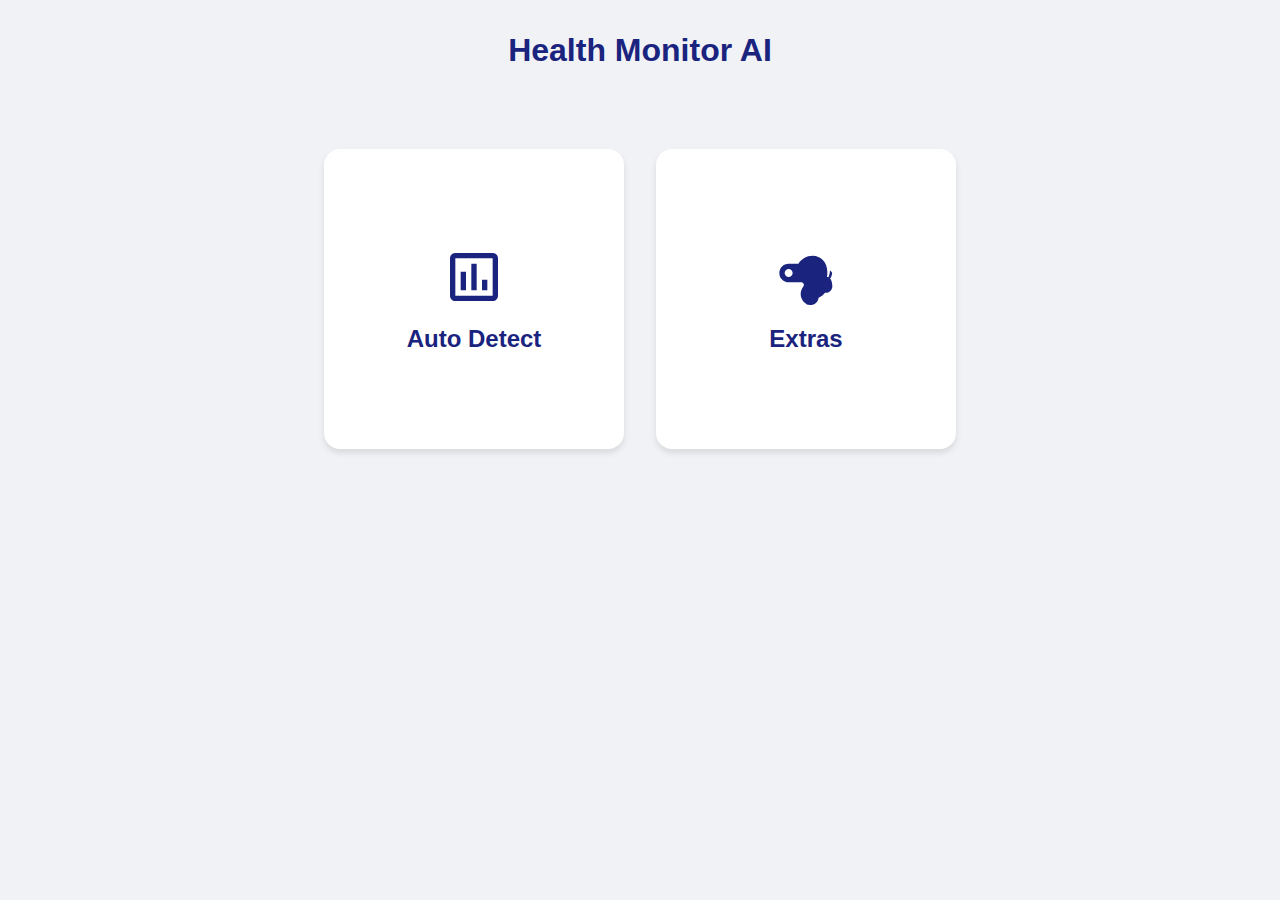
<file: index.html>
<!DOCTYPE html>
<html lang="en">
<head>
    <meta charset="UTF-8">
    <meta name="viewport" content="width=device-width, initial-scale=1.0">
    <title>Health Monitor AI</title>
    <link rel="stylesheet" href="styles.css">
</head>
<body>
    <!-- Home Page -->
    <div id="home-page" class="container">
        <h1 class="main-title">Health Monitor AI</h1>
        <div class="home-container">
            <div class="option-box" onclick="navigateTo('auto-detect')">
                <img src="[data-uri]">
                <h2>Auto Detect</h2>
            </div>
            <div class="option-box" onclick="navigateTo('extras')">
                <img src="[data-uri]">
                <h2>Extras</h2>
            </div>
        </div>
    </div>

    <!-- Auto Detect Page -->
    <div id="auto-detect-page" class="container hidden">
        <button class="nav-button" onclick="goBack()">← Back</button>
        <div class="auto-detect-container">
            <h1>Auto Detection</h1>
            <div class="input-section">
                <textarea placeholder="Enter your symptoms here..."></textarea>
                <div class="file-upload">
                    <p>Or upload medical reports</p>
                    <input type="file" accept=".pdf,.doc,.docx,.txt">
                </div>
                <button class="submit-button" onclick="viewResults()">View Results</button>
            </div>
        </div>
    </div>

    <!-- Extras Page -->
    <div id="extras-page" class="container hidden">
        <button class="nav-button" onclick="goBack()">← Back</button>
        <div class="disease-container">
            <h1>Extras</h1>
            <div class="disease-option" onclick="selectDisease(this)">Diabetes</div>
            <div class="disease-option" onclick="selectDisease(this)">Hypertension</div>
            <div class="disease-option" onclick="selectDisease(this)">Asthma</div>
            <div class="disease-option" onclick="selectDisease(this)">Coronary Artery Disease</div>
            <div class="disease-option" onclick="selectDisease(this)">Chronic Kidney Disease</div>
        </div>
    </div>

    <script src="script.js"></script>
</body>
</html>
</file>
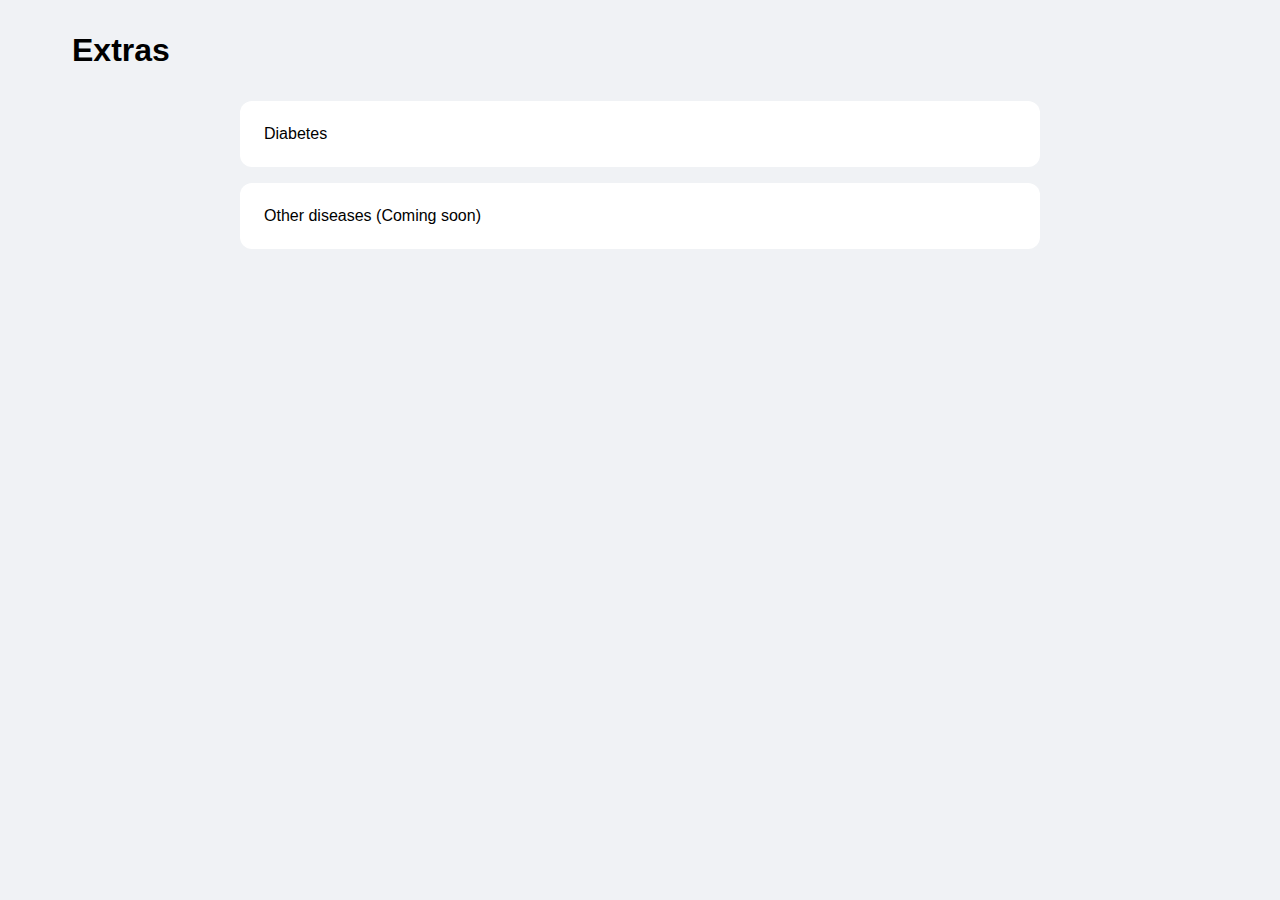
<file: extras.html>
<!DOCTYPE html>
<html lang="en">
<head>
  <meta charset="UTF-8" />
  <meta name="viewport" content="width=device-width, initial-scale=1.0"/>
  <title>Extras</title>
  <link rel="stylesheet" href="styles.css" />
  <style>
    .modal {
      position: fixed;
      top: 0; left: 0;
      width: 100vw;
      height: 100vh;
      background-color: rgba(0, 0, 0, 0.6);
      display: flex;
      align-items: center;
      justify-content: center;
      z-index: 1000;
    }
    .modal.hidden {
      display: none;
    }
    .modal-content {
      background: white;
      padding: 2rem;
      border-radius: 12px;
      width: 90%;
      max-width: 500px;
      box-shadow: 0 4px 20px rgba(0, 0, 0, 0.3);
      max-height: 90vh;
      overflow-y: auto;
    }
    label, p {
      display: block;
      margin: 10px 0 4px;
    }
    input[type="number"], select {
      width: 100%;
      padding: 8px;
      border-radius: 6px;
      border: 1px solid #ccc;
    }
    .submit-button, .nav-button {
      padding: 10px 20px;
      margin: 10px 5px 0 0;
      border: none;
      border-radius: 6px;
      cursor: pointer;
    }
    .submit-button {
      background-color: #28a745;
      color: white;
    }
    .nav-button {
      background-color: #ccc;
    }
    .result-box {
      background-color: #fff;
      padding: 15px;
      margin-top: 20px;
      border-radius: 10px;
      box-shadow: 0 2px 10px rgba(0,0,0,0.1);
      font-weight: bold;
      color: #333;
      text-align: center;
    }
  </style>
</head>
<body>
  <div id="extras-page" class="container">
    <h1>Extras</h1>
    <div class="disease-container">
      <div class="disease-option" onclick="openDiabetesModal()">Diabetes</div>
      <div class="disease-option">Other diseases (Coming soon)</div>
    </div>
    </div>

    <!-- Diabetes Prediction Modal  -->
    <div id="diabetes-modal" class="modal hidden">
      <div class="modal-content">
        <h2>Diabetes Prediction</h2>
        <form id="diabetes-form">
          <label>Age: <input type="number" name="age" required /></label>
          <label>Gender:
            <select name="gender" required>
              <option value="Male">Male</option>
              <option value="Female">Female</option>
            </select>
          </label>

          <p>Have you experienced excessive urination?</p>
          <label><input type="radio" name="polyuria" value="1" required /> Yes</label>
          <label><input type="radio" name="polyuria" value="0" required /> No</label>

          <p>Have you experienced excessive thirst or drinking?</p>
          <label><input type="radio" name="polydipsia" value="1" required /> Yes</label>
          <label><input type="radio" name="polydipsia" value="0" required /> No</label>

          <p>Have you experienced sudden weight loss?</p>
          <label><input type="radio" name="sudden_weight_loss" value="1" required /> Yes</label>
          <label><input type="radio" name="sudden_weight_loss" value="0" required /> No</label>

          <p>Have you felt unusually weak?</p>
          <label><input type="radio" name="weakness" value="1" required /> Yes</label>
          <label><input type="radio" name="weakness" value="0" required /> No</label>

          <p>Have you experienced excessive hunger?</p>
          <label><input type="radio" name="polyphagia" value="1" required /> Yes</label>
          <label><input type="radio" name="polyphagia" value="0" required /> No</label>

          <p>Have you had a yeast infection?</p>
          <label><input type="radio" name="genital_thrush" value="1" required /> Yes</label>
          <label><input type="radio" name="genital_thrush" value="0" required /> No</label>

          <p>Have you experienced blurred vision?</p>
          <label><input type="radio" name="visual_blurring" value="1" required /> Yes</label>
          <label><input type="radio" name="visual_blurring" value="0" required /> No</label>

          <p>Have you experienced significant itching?</p>
          <label><input type="radio" name="itching" value="1" required /> Yes</label>
          <label><input type="radio" name="itching" value="0" required /> No</label>

          <p>Have you felt unusually irritable?</p>
          <label><input type="radio" name="irritability" value="1" required /> Yes</label>
          <label><input type="radio" name="irritability" value="0" required /> No</label>

          <p>Have you noticed slow healing of cuts or wounds?</p>
          <label><input type="radio" name="delayed_healing" value="1" required /> Yes</label>
          <label><input type="radio" name="delayed_healing" value="0" required /> No</label>

          <p>Have you experienced partial muscle weakness?</p>
          <label><input type="radio" name="partial_paresis" value="1" required /> Yes</label>
          <label><input type="radio" name="partial_paresis" value="0" required /> No</label>

          <p>Have you experienced muscle stiffness?</p>
          <label><input type="radio" name="muscle_stiffness" value="1" required /> Yes</label>
          <label><input type="radio" name="muscle_stiffness" value="0" required /> No</label>

          <p>Have you experienced hair loss?</p>
          <label><input type="radio" name="alopecia" value="1" required /> Yes</label>
          <label><input type="radio" name="alopecia" value="0" required /> No</label>

          <p>Are you overweight?</p>
          <label><input type="radio" name="obesity" value="1" required /> Yes</label>
          <label><input type="radio" name="obesity" value="0" required /> No</label>

          <button type="submit" class="submit-button">Predict Diabetes</button>
          <button type="button" class="nav-button" onclick="closeDiabetesModal()">Close</button>
        </form>
        <div id="prediction-result" class="result-box hidden"></div>
      </div>
    </div>

    <script>
      // Open and close modal functions
      function openDiabetesModal() {
        document.getElementById("diabetes-modal").classList.remove("hidden");
      }

      function closeDiabetesModal() {
        document.getElementById("diabetes-modal").classList.add("hidden");
        document.getElementById("diabetes-form").reset();
        document.getElementById("prediction-result").classList.add("hidden");
      }

      // Handle diabetes prediction form submission
      document.getElementById("diabetes-form").addEventListener("submit", async function(e) {
        e.preventDefault();
        const formData = new FormData(this);
        const data = {};
        formData.forEach((value, key) => { data[key] = value });
        
        const resultBox = document.getElementById("prediction-result");
        resultBox.classList.remove("hidden");
        resultBox.textContent = "Predicting...";
        
        try {
          const res = await fetch("http://localhost:5000/predict_diabetes", {
            method: "POST",
            headers: { "Content-Type": "application/json" },
            body: JSON.stringify(data)
          });
          const result = await res.json();
          if(result.success) {
            resultBox.textContent = `Prediction: ${result.prediction}`;
            alert(result.disclaimer);
          } else {
            resultBox.textContent = "Error: " + result.error;
          }
        } catch (error) {
          resultBox.textContent = "Request failed: " + error;
        }
      });
    </script>
  </body>
</html>
</file>
<file: styles.css>
* {
    margin: 0;
    padding: 0;
    box-sizing: border-box;
    font-family: 'Segoe UI', sans-serif;
}

body {
    background: #f0f2f5;
    min-height: 100vh;
}

.container {
    max-width: 1200px;
    margin: 0 auto;
    padding: 2rem;
}

.main-title {
    text-align: center;
    color: #1a237e;
    margin-bottom: 3rem;
}

.nav-button {
    position: absolute;
    top: 1rem;
    left: 1rem;
    padding: 0.5rem 1rem;
    background: #2196F3;
    color: white;
    border: none;
    border-radius: 8px;
    cursor: pointer;
    transition: transform 0.2s;
}

.nav-button:hover {
    transform: translateY(-2px);
}

.home-container {
    display: flex;
    justify-content: center;
    gap: 2rem;
    margin-top: 5rem;
    flex-wrap: wrap;
}

.option-box {
    background: white;
    padding: 2rem;
    border-radius: 16px;
    width: 300px;
    height: 300px;
    display: flex;
    flex-direction: column;
    justify-content: center;
    align-items: center;
    cursor: pointer;
    transition: all 0.3s cubic-bezier(0.4, 0, 0.2, 1);
    box-shadow: 0 4px 6px rgba(0, 0, 0, 0.1);
}

.option-box:hover {
    transform: translateY(-5px);
    box-shadow: 0 8px 12px rgba(0, 0, 0, 0.15);
}

.option-box h2 {
    margin-top: 1rem;
    color: #1a237e;
}

.auto-detect-container {
    max-width: 600px;
    margin: 2rem auto;
    background: white;
    padding: 2rem;
    border-radius: 16px;
    animation: fadeIn 0.5s ease-out;
}

.input-section {
    margin: 2rem 0;
}

textarea {
    width: 100%;
    height: 150px;
    padding: 1rem;
    border: 2px solid #e0e0e0;
    border-radius: 8px;
    resize: vertical;
    margin-bottom: 1rem;
}

.file-upload {
    border: 2px dashed #e0e0e0;
    padding: 2rem;
    text-align: center;
    border-radius: 8px;
    margin-bottom: 1rem;
}

.submit-button {
    background: #4CAF50;
    color: white;
    padding: 1rem 2rem;
    border: none;
    border-radius: 8px;
    cursor: pointer;
    width: 100%;
    transition: background 0.3s;
}

.submit-button:hover {
    background: #45a049;
}

.disease-container {
    max-width: 800px;
    margin: 2rem auto;
    animation: fadeIn 0.5s ease-out;
}

.disease-option {
    background: white;
    padding: 1.5rem;
    margin: 1rem 0;
    border-radius: 12px;
    cursor: pointer;
    transition: all 0.2s;
}

.disease-option:hover {
    transform: translateX(10px);
    box-shadow: 0 4px 6px rgba(0, 0, 0, 0.1);
}

@keyframes fadeIn {
    from { opacity: 0; transform: translateY(20px); }
    to { opacity: 1; transform: translateY(0); }
}

.hidden {
    display: none;
}

.modal {
    position: fixed;
    top: 0;
    left: 0;
    width: 100%;
    height: 100%;
    background: rgba(0, 0, 0, 0.5);
    display: flex;
    justify-content: center;
    align-items: center;
    z-index: 1000;
}

.modal-content {
    background: white;
    padding: 2rem;
    border-radius: 16px;
    max-width: 600px;
    max-height: 80vh;
    overflow-y: auto;
}

.analysis-output {
    margin: 1.5rem 0;
    line-height: 1.6;
}

.modal button {
    background: #2196F3;
    color: white;
    padding: 0.5rem 1rem;
    border: none;
    border-radius: 4px;
    cursor: pointer;
}
</file>
